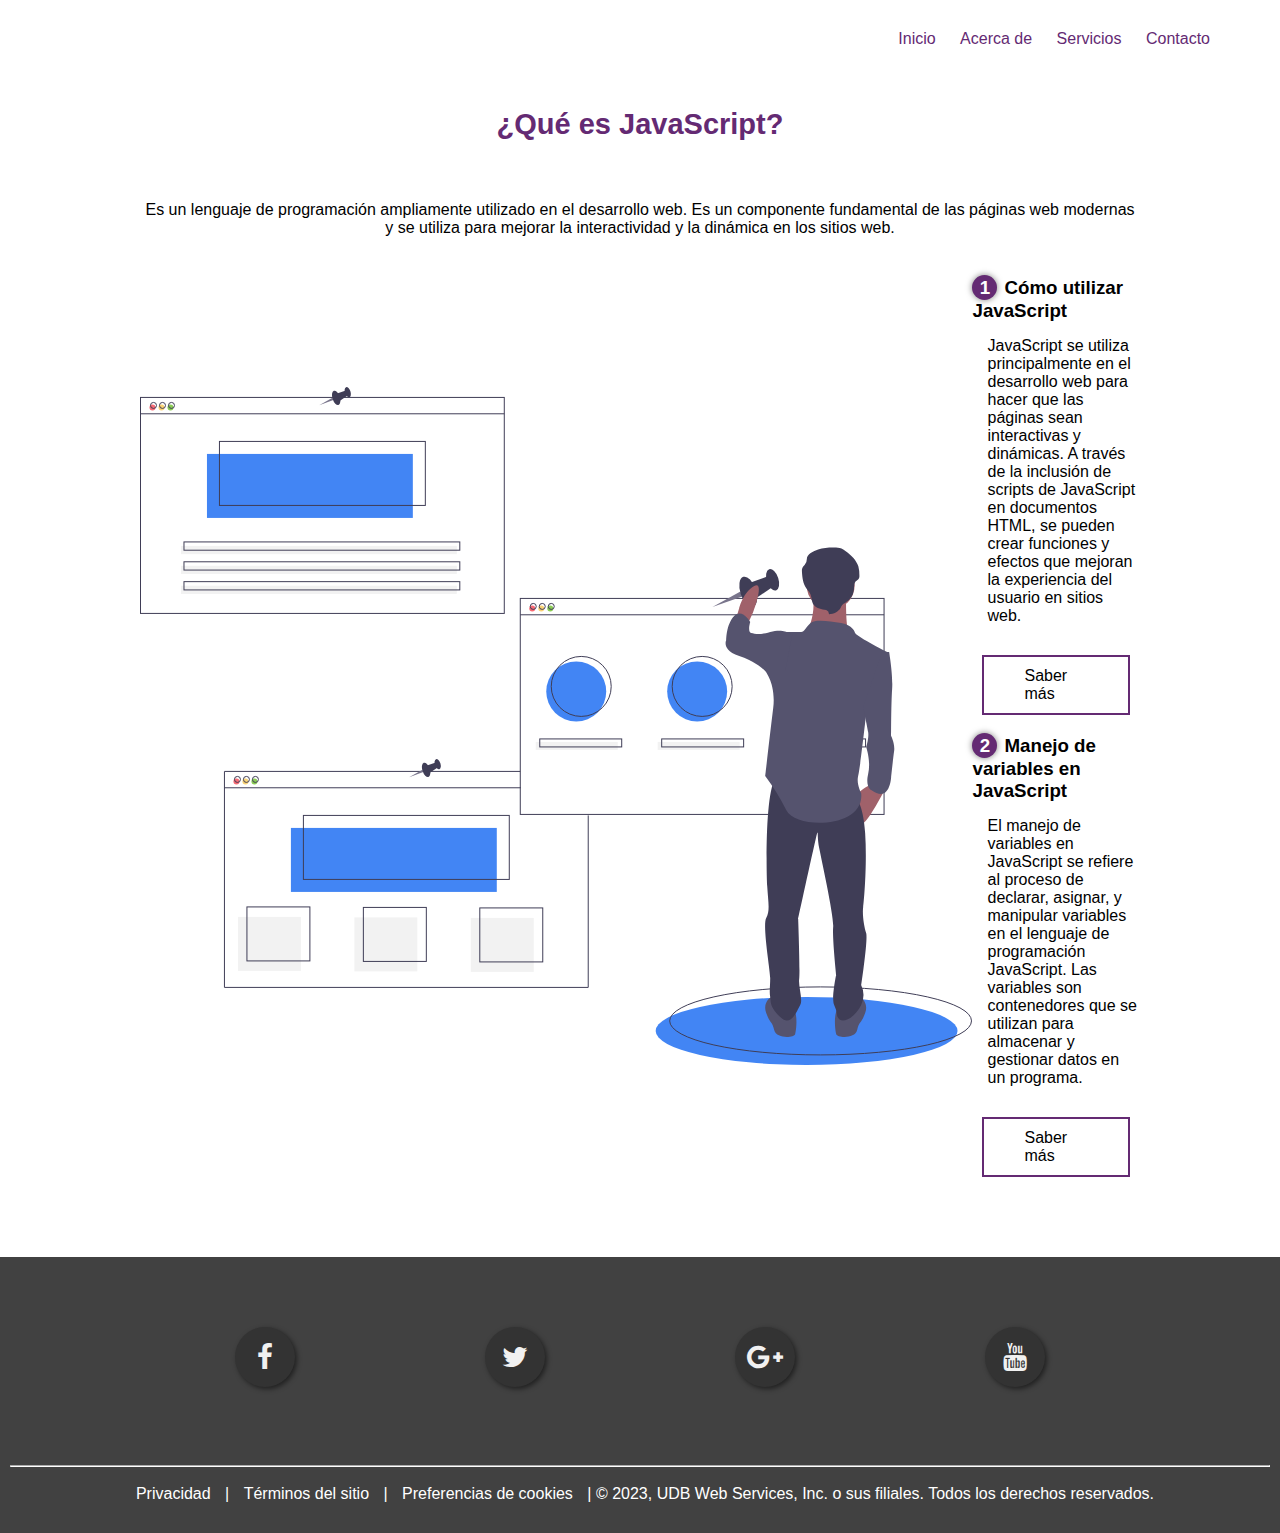
<file: Index.html>
<!DOCTYPE html>
<html lang="es">
<head>
    <meta charset="UTF-8">
    <meta name="viewport" content="width=device-width, initial-scale=1.0">
    <title>Pagina Web</title>
    <link rel="stylesheet" href="https://stackpath.bootstrapcdn.com/font-awesome/4.7.0/css/font-awesome.min.css">
    <link rel="stylesheet" href="css/style.css">
</head>
<body>
    <header>
        <nav>
            <a href="#">Inicio</a>
            <a href="#">Acerca de</a>
            <a href="#">Servicios</a>
            <a href="#">Contacto</a>
        </nav>
    </header>

    <section class="Producto">
        <h2 class="Titulo">¿Qué es JavaScript?</h2>
        <p id="java-titulo">Es un lenguaje de programación ampliamente utilizado en el desarrollo web. Es un componente fundamental de las páginas web modernas y se utiliza para mejorar la interactividad y la dinámica en los sitios web.</p>
        <br>
        <div class="Contenedor-Producto">
            <img src="img/ilustracion2.svg" alt="" class="Imagen-Producto">
            <div class="Contenedor-Texto">
                <h3><span>1</span>Cómo utilizar JavaScript</h3>
                <p>JavaScript se utiliza principalmente en el desarrollo web para hacer que las páginas sean interactivas y dinámicas. A través de la inclusión de scripts de JavaScript en documentos HTML,
                se pueden crear funciones y efectos que mejoran la experiencia del usuario en sitios web. </p>
                <div class="btn-home">
                    <a href="#" class="btn">Saber más</a>
                </div>
                <br>
                <h3><span>2</span>Manejo de variables en JavaScript</h3>
                <p>El manejo de variables en JavaScript se refiere al proceso de declarar, asignar, y manipular variables en el lenguaje de programación JavaScript.
                Las variables son contenedores que se utilizan para almacenar y gestionar datos en un programa.</p>
                <div class="btn-home">
                    <a href="#" class="btn">Saber más</a>
                </div>
            </div>
        </div>
    </section>
    
    <footer>
        <section class="buttons">
            <a href="#" class="fa fa-facebook"></a>
            <a href="#" class="fa fa-twitter"></a>
            <a href="#" class="fa fa-google-plus"></a>
            <a href="#" class="fa fa-youtube"></a>
        </section>
        <br>
        <hr>
        <br>
        <p>
            <a href="#">Privacidad</a> | 
            <a href="#">Términos del sitio</a> | 
            <a href="#">Preferencias de cookies</a> | 
            © 2023, UDB Web Services, Inc. o sus filiales. Todos los derechos reservados.
        </p>
    </footer>
</body>
</html>
</file>
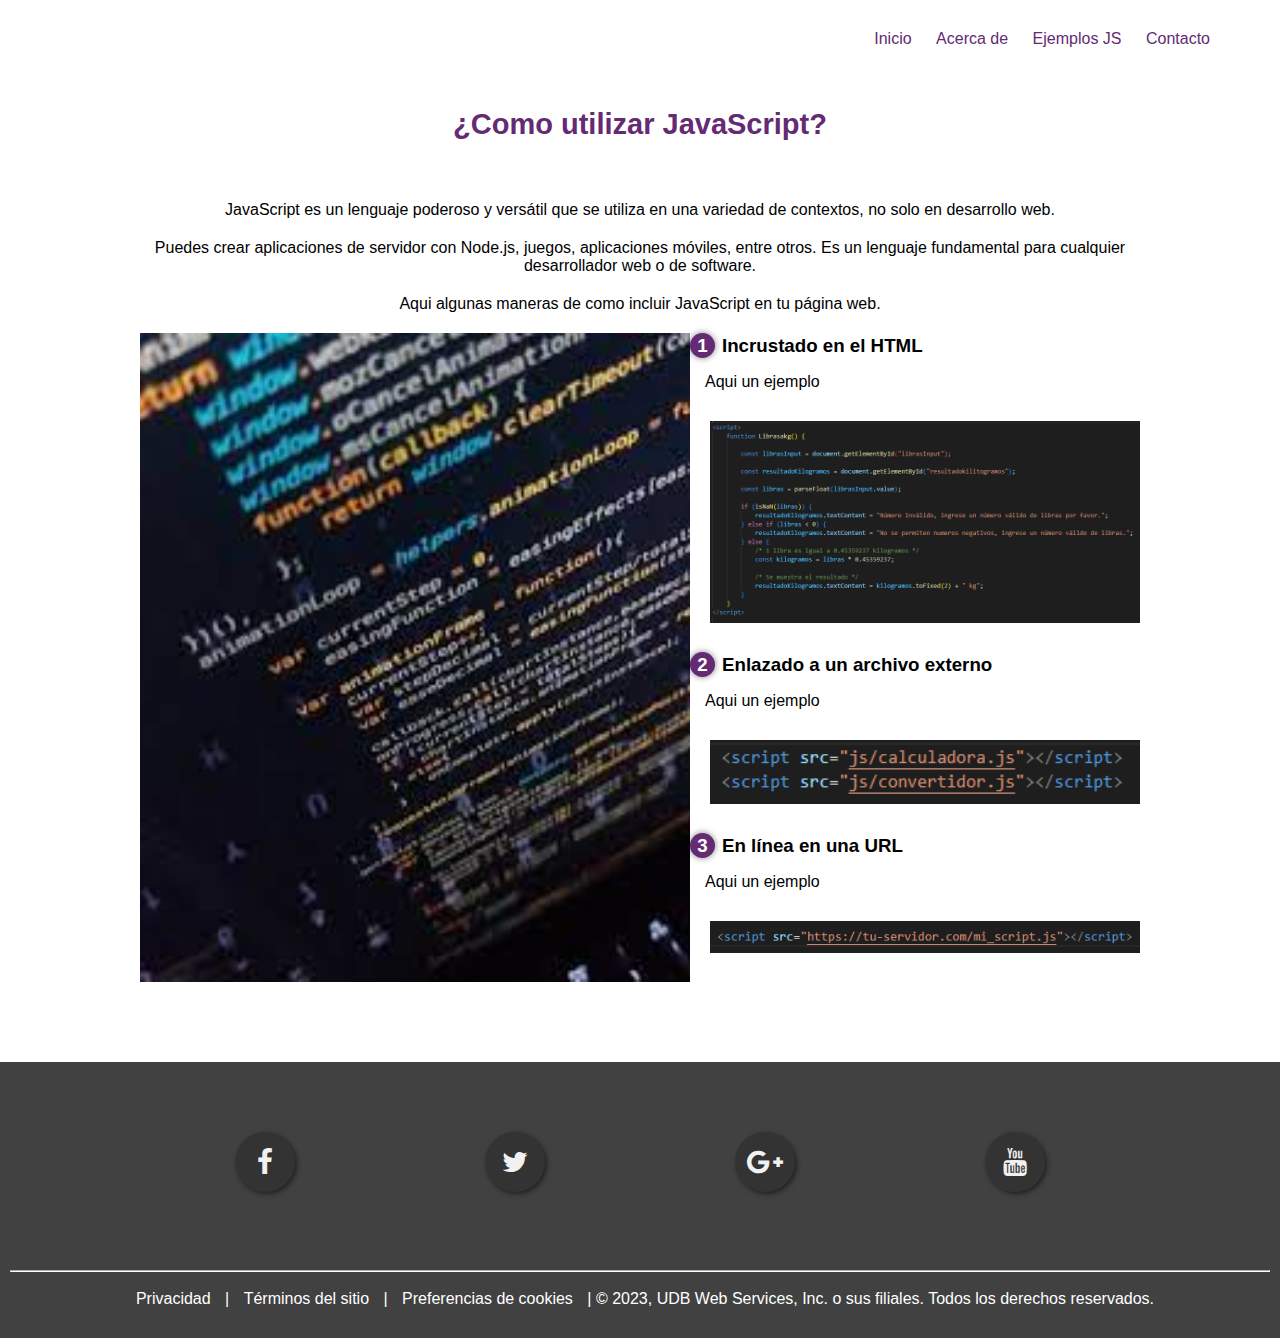
<file: Articulo1.html>
<!DOCTYPE html>
<html lang="es">
<head>
    <meta charset="UTF-8">
    <meta name="viewport" content="width=device-width, initial-scale=1.0">
    <title>Manejo de variables js</title>
    <link rel="stylesheet" href="https://stackpath.bootstrapcdn.com/font-awesome/4.7.0/css/font-awesome.min.css">
    <link rel="stylesheet" href="css/style.css">
</head>
<body>
    <header>
        <nav>
            <a href="Index.html">Inicio</a>
            <a href="Programadores.html">Acerca de</a>
            <a href="convertidor.html">Ejemplos JS</a>
            <a href="Contactos.html">Contacto</a>
        </nav>
    </header>

    <section class="Producto">
        <h2 class="Titulo">¿Como utilizar JavaScript?</h2>
        <p id="java-titulo">JavaScript es un lenguaje poderoso y versátil que se utiliza en una variedad de contextos, no solo en desarrollo web.</p>
        <p  id="java-titulo"> Puedes crear aplicaciones de servidor con Node.js, juegos, aplicaciones móviles, entre otros. Es un lenguaje fundamental para cualquier desarrollador web o de software.</p>
        <p  id="java-titulo"> Aqui algunas maneras de como incluir JavaScript en tu página web.</p>
        <div class="Contenedor-Producto">
            <img src="img/articulo1 js.jpg" alt="JavaScript" class="Imagen-Producto">
            <div class="Contenedor-Texto">
                <h3><span>1</span>Incrustado en el HTML</h3>
                <p>Aqui un ejemplo</p>
                <img class="chiquitito-img" src="img/muestra de en el html.png" alt="">
                <h3><span>2</span>Enlazado a un archivo externo</h3>
                <p>Aqui un ejemplo</p>
                <img class="chiquitito-img" src="img/externo.png" alt="">
                <h3><span>3</span>En línea en una URL</h3>
                <p>Aqui un ejemplo</p>
                <img class="chiquitito-img" src="img/URL.png" alt="">

            </div>
        </div>
    </section>

    <footer>
        <section class="buttons">
            <a href="#" class="fa fa-facebook"></a>
            <a href="#" class="fa fa-twitter"></a>
            <a href="#" class="fa fa-google-plus"></a>
            <a href="#" class="fa fa-youtube"></a>
        </section>
        <br>
        <hr>
        <br>
        <p>
            <a href="#">Privacidad</a> | 
            <a href="#">Términos del sitio</a> | 
            <a href="#">Preferencias de cookies</a> | 
            © 2023, UDB Web Services, Inc. o sus filiales. Todos los derechos reservados.
        </p>
    </footer>
</body>
</html>
</file>
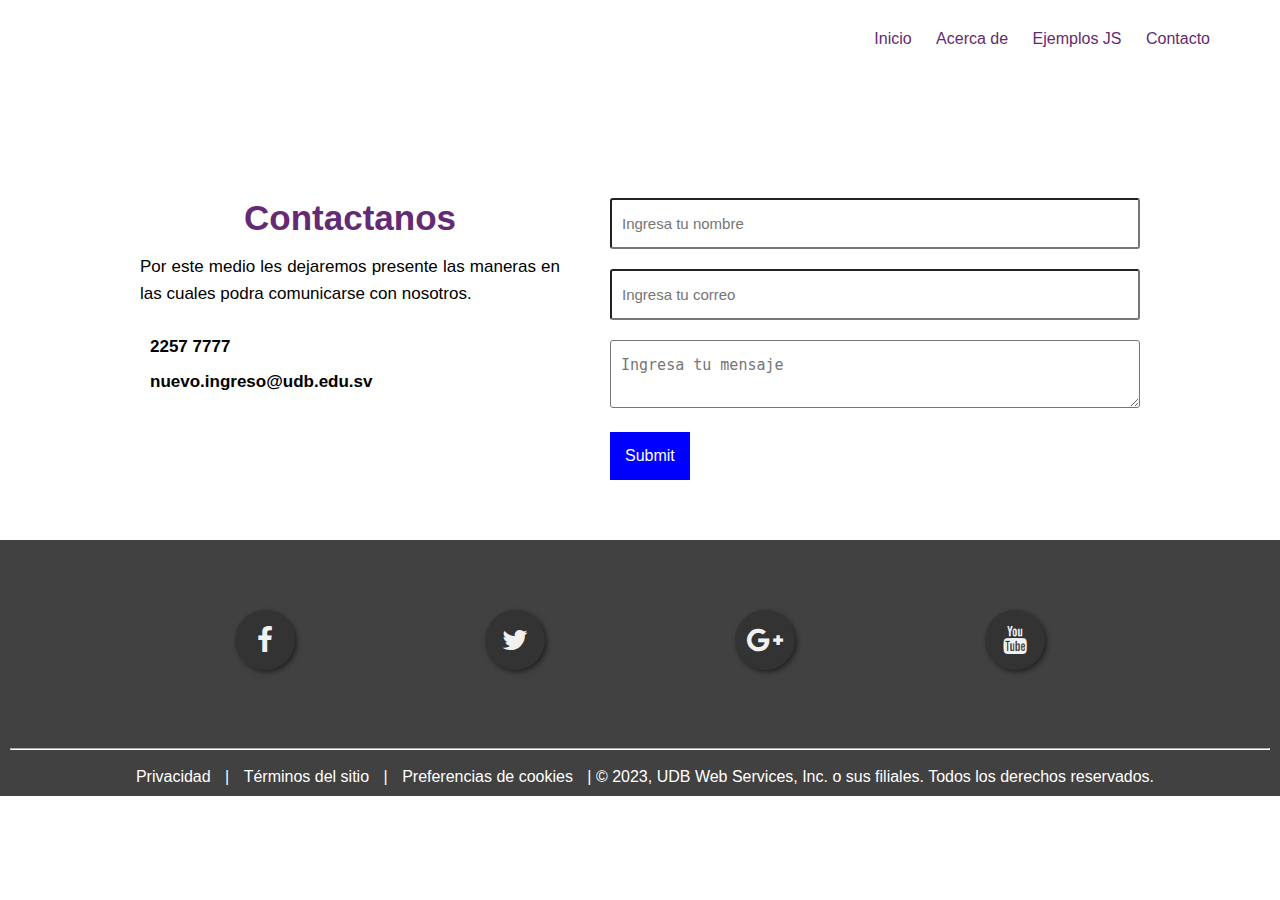
<file: Contactos copy.html>
<!DOCTYPE html>
<html lang="en">

<head>
    <meta charset="UTF-8">
    <meta name="viewport" content="width=device-width, initial-scale=1.0">
    <title> Formulario de contacto </title>
    <link rel="stylesheet" href="css/Style_contacto.css">
    <link rel="stylesheet" href="https://stackpath.bootstrapcdn.com/font-awesome/4.7.0/css/font-awesome.min.css">
    <link rel="shortcut icon" href="img/Icon.jpg" type="image/x-icon">
</head>

<body>
    <header>
        <nav>
            <a href="Index.html"> Inicio </a>
            <a href="Programadores.html"> Acerca de </a>
            <a href="convertidor.html">Ejemplos JS</a>
            <a href="Contactos.html"> Contacto </a>
        </nav>
    </header>
    <section>
        <div class="container-form">
            <div class="info-form">
                <h2 class="Titulo"> Contactanos </h2>
                <p>
                    Por este medio les dejaremos presente las maneras en las cuales podra comunicarse con nosotros.
                </p>
                <a href="#" clas><i class="Phone"></i> 2257 7777 </a>
                <a href="#" clas><i class="Gmail"></i> nuevo.ingreso@udb.edu.sv </a>
            </div>
            <form action="#" autocomplete="off">
                <input type="text" name="nombre" placeholder="Ingresa tu nombre" class="campo">
                <input type="text" name="email" placeholder="Ingresa tu correo" class="campo">
                <textarea name="mensaje" placeholder="Ingresa tu mensaje"></textarea>
                <input type="submit" name="enviar" class="btn-enviar">
            </form>
        </div>
    </section>
    <footer>
        <section class="buttons">
            <a href="#" class="fa fa-facebook"></a>
            <a href="#" class="fa fa-twitter"></a>
            <a href="#" class="fa fa-google-plus"></a>
            <a href="#" class="fa fa-youtube"></a>
        </section>
        <br>
        <hr>
        <br>
        <p>
            <a href="#"> Privacidad </a> |
            <a href="#"> Términos del sitio </a> |
            <a href="#"> Preferencias de cookies </a> |
            © 2023, UDB Web Services, Inc. o sus filiales. Todos los derechos reservados.
        </p>
    </footer>
</body>

</html>
</file>
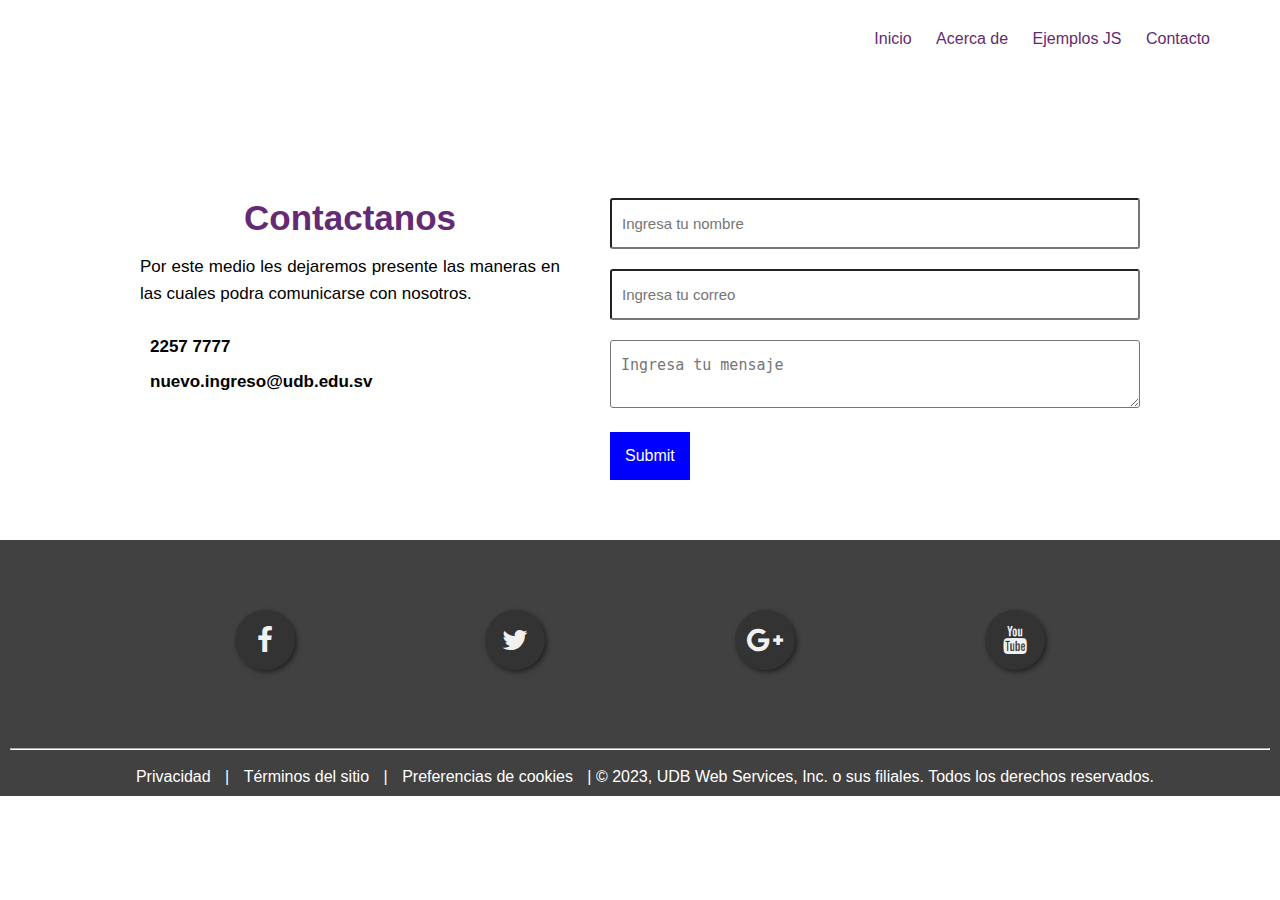
<file: Contactos.html>
<!DOCTYPE html>
<html lang="en">
<head>
    <meta charset="UTF-8">
    <meta name="viewport" content="width=device-width, initial-scale=1.0">
    <title> Formulario de contacto </title>
    <link rel="stylesheet" href="css/Style_contacto.css">
    <link rel="stylesheet" href="https://stackpath.bootstrapcdn.com/font-awesome/4.7.0/css/font-awesome.min.css">
    <script > </script>
</head>
<body>
    <header>
        <nav>
            <a href="Index.html"> Inicio </a>
            <a href="Programadores.html"> Acerca de </a>
            <a href="convertidor.html">Ejemplos JS</a>
            <a href="Contactos.html"> Contacto </a>
        </nav>
    </header>
<section>
    <div class="container-form">
        <div class="info-form">
            <h2 class="Titulo"> Contactanos </h2>
            <p> 
                Por este medio les dejaremos presente las maneras en las cuales podra comunicarse con nosotros.
            </p>
            <a href="#" clas><i class="Phone"></i> 2257 7777 </a>
            <a href="#" clas><i class="Gmail"></i> nuevo.ingreso@udb.edu.sv </a>
        </div>
        <form action="#" autocomplete="off">
            <input type="text" name="nombre" placeholder="Ingresa tu nombre"
            class="campo">
            <input type="text" name="email" placeholder="Ingresa tu correo" class="campo">
            <textarea name="mensaje" placeholder="Ingresa tu mensaje"></textarea>
            <input type="submit" name="enviar" class="btn-enviar">
        </form>
    </div>
</section>
    <footer>
        <section class="buttons">
            <a href="#" class="fa fa-facebook"></a>
            <a href="#" class="fa fa-twitter"></a>
            <a href="#" class="fa fa-google-plus"></a>
            <a href="#" class="fa fa-youtube"></a>
        </section>
        <br>
        <hr>
        <br>
        <p>
            <a href="#"> Privacidad </a> | 
            <a href="#"> Términos del sitio </a> | 
            <a href="#"> Preferencias de cookies </a> | 
            © 2023, UDB Web Services, Inc. o sus filiales. Todos los derechos reservados.
        </p>
    </footer>
</body>
</html>
</file>
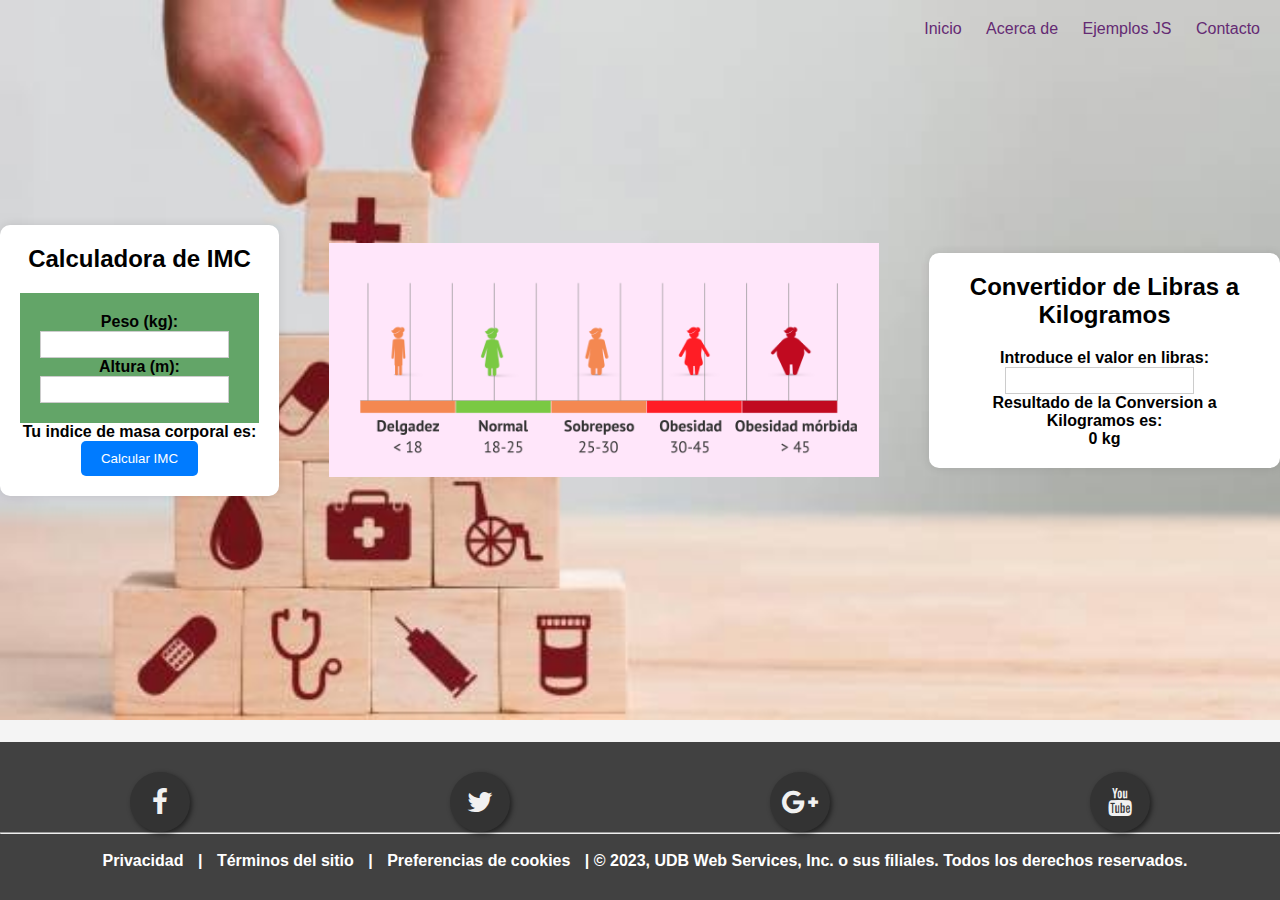
<file: convertidor.html>
<!DOCTYPE html>
<html>

<head>
    <title>Calculadora de IMC</title>
    <link rel="stylesheet" href="https://stackpath.bootstrapcdn.com/font-awesome/4.7.0/css/font-awesome.min.css">
    <link rel="stylesheet" type="text/css" href="css/estilo.css">
</head>

<body>

    <header>
        <nav>
            <a href="Index.html">Inicio</a>
            <a href="Programadores.html">Acerca de</a>
            <a href="convertidor.html">Ejemplos JS</a>
            <a href="Contactos.html">Contacto</a>
        </nav>
    </header>

    <div class="container">
        <h1>Calculadora de IMC</h1>
        <form id="bmi-form">
            <label for="peso">Peso (kg):</label>
            <div class="left">
            <input type="number" id="peso" required><br>
        </div>
            <label for="altura">Altura (m):</label>
            <div class="right">
            <input type="number" id="altura" required><br>
        </div>
        </form>
        <p>Tu indice de masa corporal es: <span id="resultado"></span></p>
        <button type="button" id="calcular">Calcular IMC</button> 
    </div>
    <div class="img pesos">
    <img src="img/indice de masa corporal.jpg" alt="">
    </div>
    <script src="js/calculadora.js"></script>
    
    <div class="container2">
        <h1>Convertidor de Libras a Kilogramos</h1>
        <p>Introduce el valor en libras:</p>
        <input type="number" id="librasInput" oninput="Librasakg()" >
        <p>Resultado de la Conversion a Kilogramos es:</p>
        <p id="resultadokilitogramos">0 kg</p>
    </div>

    <footer>
        <section class="buttons">
            <a href="#" class="fa fa-facebook"></a>
            <a href="#" class="fa fa-twitter"></a>
            <a href="#" class="fa fa-google-plus"></a>
            <a href="#" class="fa fa-youtube"></a>
        </section>
        <hr>
        <br>
        <p>
            <a href="#">Privacidad</a> | 
            <a href="#">Términos del sitio</a> | 
            <a href="#">Preferencias de cookies</a> | 
            © 2023, UDB Web Services, Inc. o sus filiales. Todos los derechos reservados.
        </p>
    </footer>

    <script src="js/calculadora.js"></script>
    <script src="js/convertidor.js"></script>

</body>

</html>
</file>
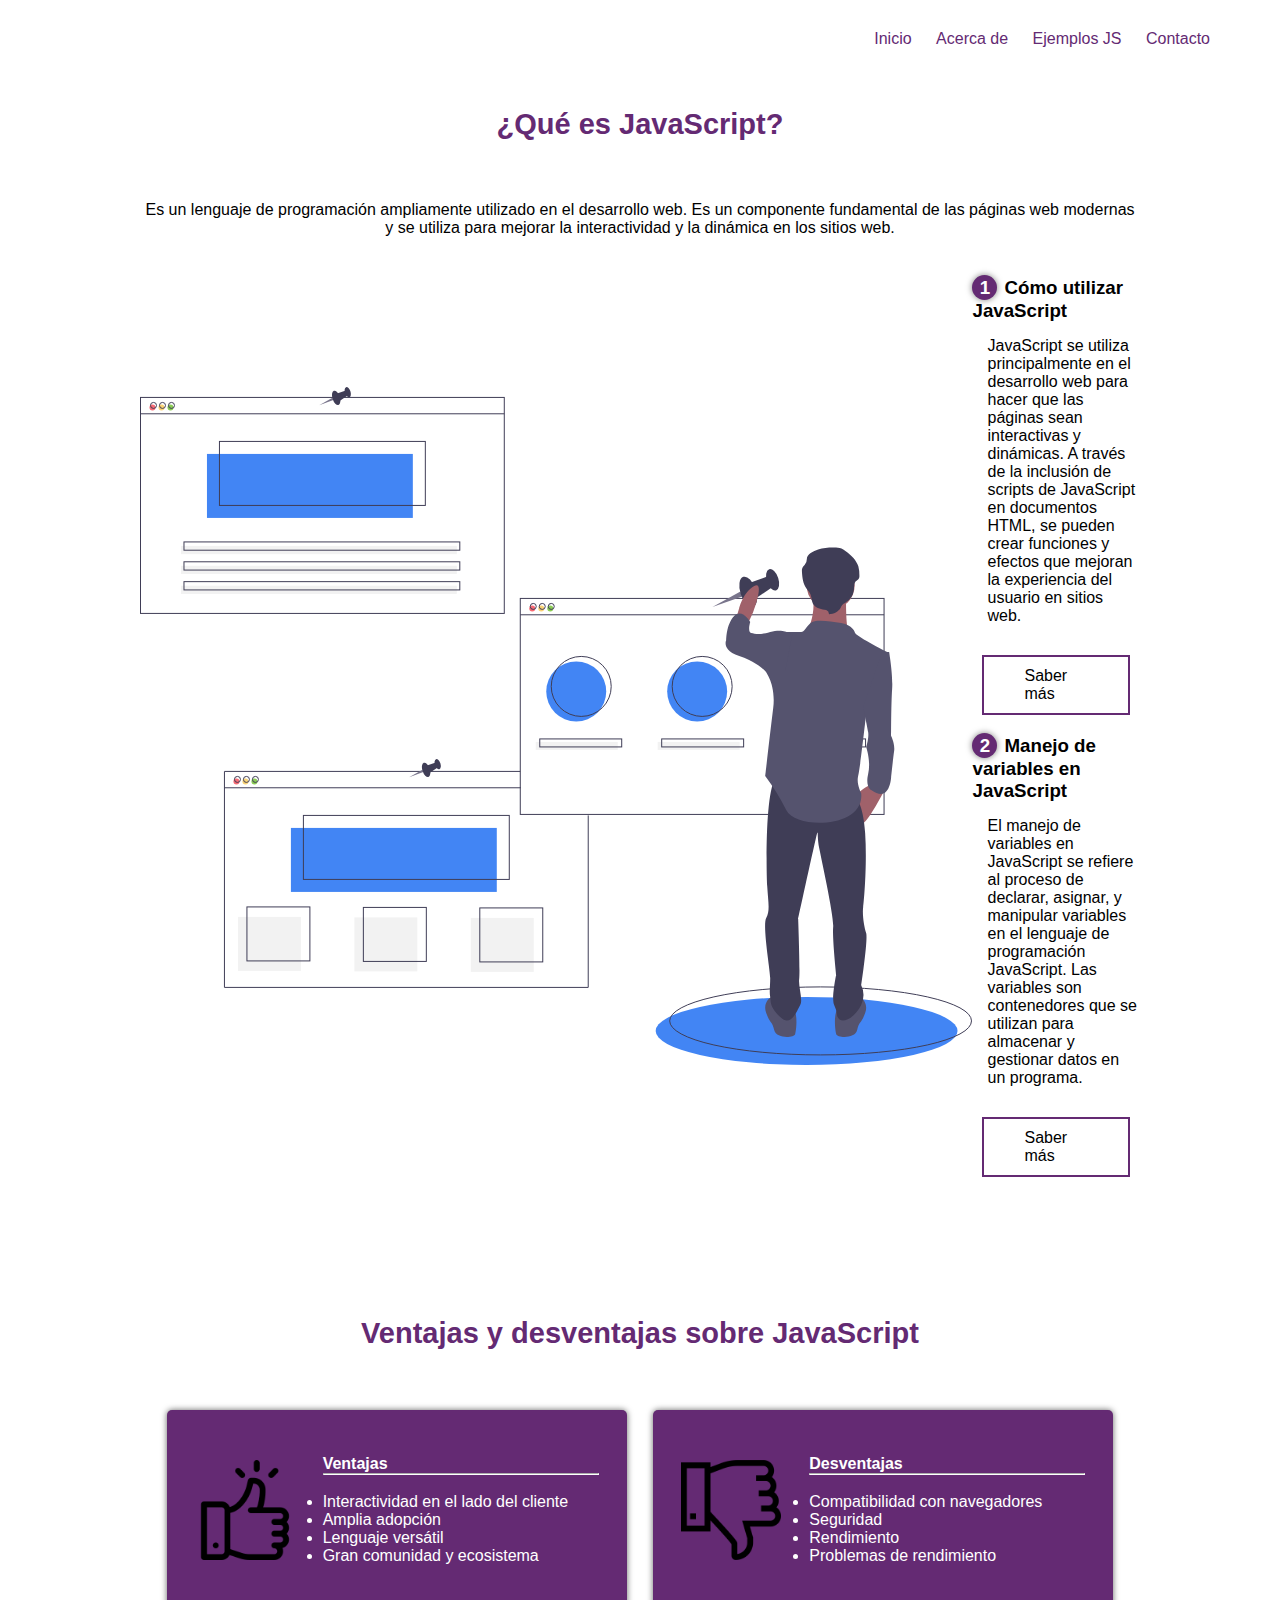
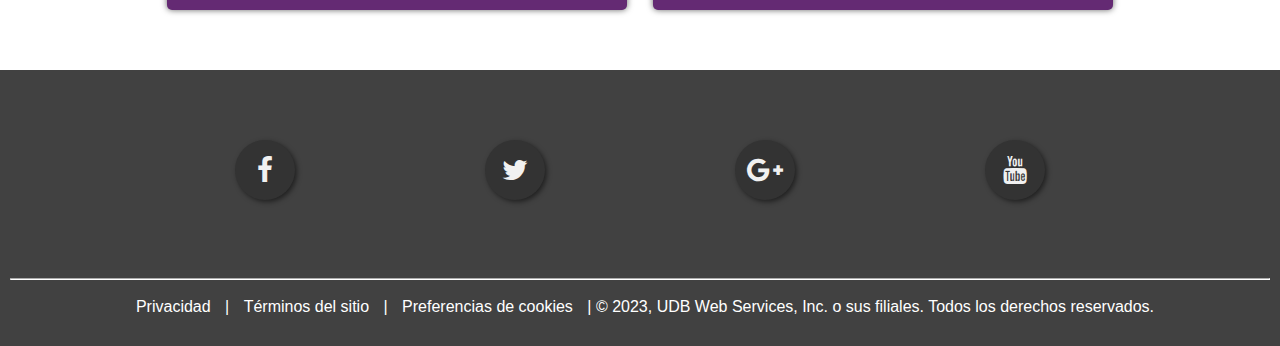
<file: Index copy.html>
<!DOCTYPE html>
<html lang="es">

<head>
    <meta charset="UTF-8">
    <meta name="viewport" content="width=device-width, initial-scale=1.0">
    <title>Pagina Web</title>
    <link rel="stylesheet" href="https://stackpath.bootstrapcdn.com/font-awesome/4.7.0/css/font-awesome.min.css">
    <link rel="stylesheet" href="css/style.css">
    <link rel="shortcut icon" href="img/Icon.jpg" type="image/x-icon">

</head>

<body>
    <header>
        <nav>
            <a href="Index.html">Inicio</a>
            <a href="Programadores.html">Acerca de</a>
            <a href="convertidor.html">Ejemplos JS</a>
            <a href="Contactos.html">Contacto</a>
        </nav>
    </header>

    <section class="Producto">
        <h2 class="Titulo">¿Qué es JavaScript?</h2>
        <p id="java-titulo">Es un lenguaje de programación ampliamente utilizado en el desarrollo web. Es un componente
            fundamental de las páginas web modernas y se utiliza para mejorar la interactividad y la dinámica en los
            sitios web.</p>
        <br>
        <div class="Contenedor-Producto">
            <img src="img/ilustracion2.svg" alt="" class="Imagen-Producto">
            <div class="Contenedor-Texto">
                <h3><span>1</span>Cómo utilizar JavaScript</h3>
                <p>JavaScript se utiliza principalmente en el desarrollo web para hacer que las páginas sean
                    interactivas y dinámicas. A través de la inclusión de scripts de JavaScript en documentos HTML,
                    se pueden crear funciones y efectos que mejoran la experiencia del usuario en sitios web. </p>
                <div class="btn-home">
                    <a href="Articulo1.html" class="btn">Saber más</a>
                </div>
                <br>
                <h3><span>2</span>Manejo de variables en JavaScript</h3>
                <p>El manejo de variables en JavaScript se refiere al proceso de declarar, asignar, y manipular
                    variables en el lenguaje de programación JavaScript.
                    Las variables son contenedores que se utilizan para almacenar y gestionar datos en un programa.</p>
                <div class="btn-home">
                    <a href="Variables.html" class="btn">Saber más</a>
                </div>
            </div>
        </div>
    </section>

    <section>
        <div class="Clientes">
            <h2 class="Titulo">Ventajas y desventajas sobre JavaScript</h2>
            <div class="Cartas">
                <div class="Carta">
                    <img src="img/ventaja.png" alt="">
                    <div class="Carta-Contenido">
                        <h4>Ventajas</h4>
                        <hr>
                        <br>
                        <ul>
                            <li>Interactividad en el lado del cliente</li>
                            <li>Amplia adopción</li>
                            <li>Lenguaje versátil</li>
                            <li>Gran comunidad y ecosistema</li>
                        </ul>
                    </div>
                </div>
                <div class="Carta">
                    <img src="img/desventaja.png" alt="">
                    <div class="Carta-Contenido">
                        <h4>Desventajas</h4>
                        <hr>
                        <br>
                        <ul>
                            <li>Compatibilidad con navegadores</li>
                            <li>Seguridad</li>
                            <li>Rendimiento</li>
                            <li>Problemas de rendimiento</li>
                        </ul>
                    </div>
                </div>
            </div>
        </div>
    </section>

    <footer>
        <section class="buttons">
            <a href="#" class="fa fa-facebook"></a>
            <a href="#" class="fa fa-twitter"></a>
            <a href="#" class="fa fa-google-plus"></a>
            <a href="#" class="fa fa-youtube"></a>
        </section>
        <br>
        <hr>
        <br>
        <p>
            <a href="#">Privacidad</a> |
            <a href="#">Términos del sitio</a> |
            <a href="#">Preferencias de cookies</a> |
            © 2023, UDB Web Services, Inc. o sus filiales. Todos los derechos reservados.
        </p>
    </footer>
</body>

</html>
</file>
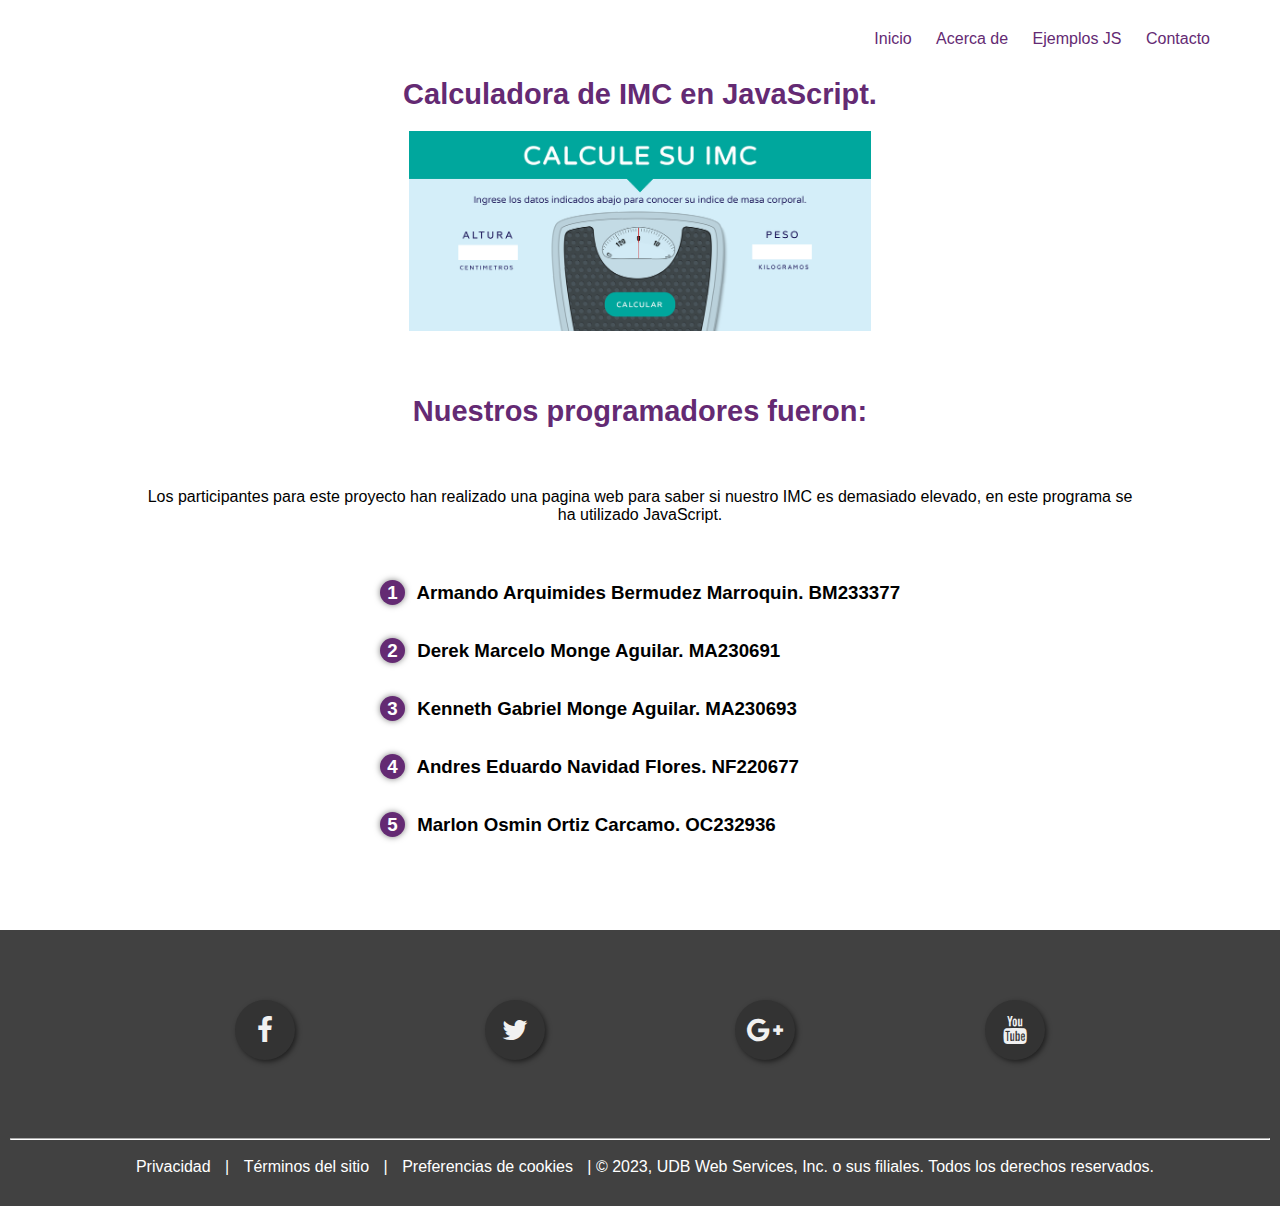
<file: Programadores.html>
<!DOCTYPE html>
<html lang="es">
<head>
    <meta charset="UTF-8">
    <meta name="viewport" content="width=device-width, initial-scale=1.0">
    <title>Pagina Web</title>
    <link rel="stylesheet" href="https://stackpath.bootstrapcdn.com/font-awesome/4.7.0/css/font-awesome.min.css">
    <link rel="stylesheet" href="css/style.css">
</head>
<body>
    <header>
        <nav>
            <a href="Index.html"> Inicio </a>
            <a href="Programadores.html"> Acerca de </a>
            <a href="convertidor.html"> Ejemplos JS </a>
            <a href="Contactos.html"> Contacto </a>
        </nav>
    </header>
    <h1 class="titulo1"> Calculadora de IMC en JavaScript. </h1>
    <div class="img"><img class="imagen" src="img/Archivos+Website+Obesium-22.png" alt="Calculadora"></div>
    <section class="programadores">
        <h2 class="Titulo"> Nuestros programadores fueron: </h2>
        <p id="Acerca-progra"> Los participantes para este proyecto han realizado una pagina web para saber si nuestro IMC es demasiado elevado, en este programa se ha utilizado JavaScript.</p>
        <br>
        <br>
        <div class="Contenedor-programadores">
            <div class="Contenedor-Texto">
                <h3><span>1</span> Armando Arquimides Bermudez Marroquin. BM233377 </h3>
                <br>
                <h3><span>2</span> Derek Marcelo Monge Aguilar. MA230691</h3>
                <br>
                <h3><span>3</span> Kenneth Gabriel Monge Aguilar. MA230693 </h3>
                <br>
                <h3><span>4</span> Andres Eduardo Navidad Flores. NF220677 </h3>
                <br>
                <h3><span>5</span> Marlon Osmin Ortiz Carcamo. OC232936 </h3>
                <br>
            </div>
        </div>
    </section>
    <footer>
        <section class="buttons">
            <a href="#" class="fa fa-facebook"></a>
            <a href="#" class="fa fa-twitter"></a>
            <a href="#" class="fa fa-google-plus"></a>
            <a href="#" class="fa fa-youtube"></a>
        </section>
        <br>
        <hr>
        <br>
        <p>
            <a href="#"> Privacidad </a> | 
            <a href="#"> Términos del sitio </a> | 
            <a href="#"> Preferencias de cookies </a> | 
            © 2023, UDB Web Services, Inc. o sus filiales. Todos los derechos reservados.
        </p>
    </footer>
</body>
</html>
</file>
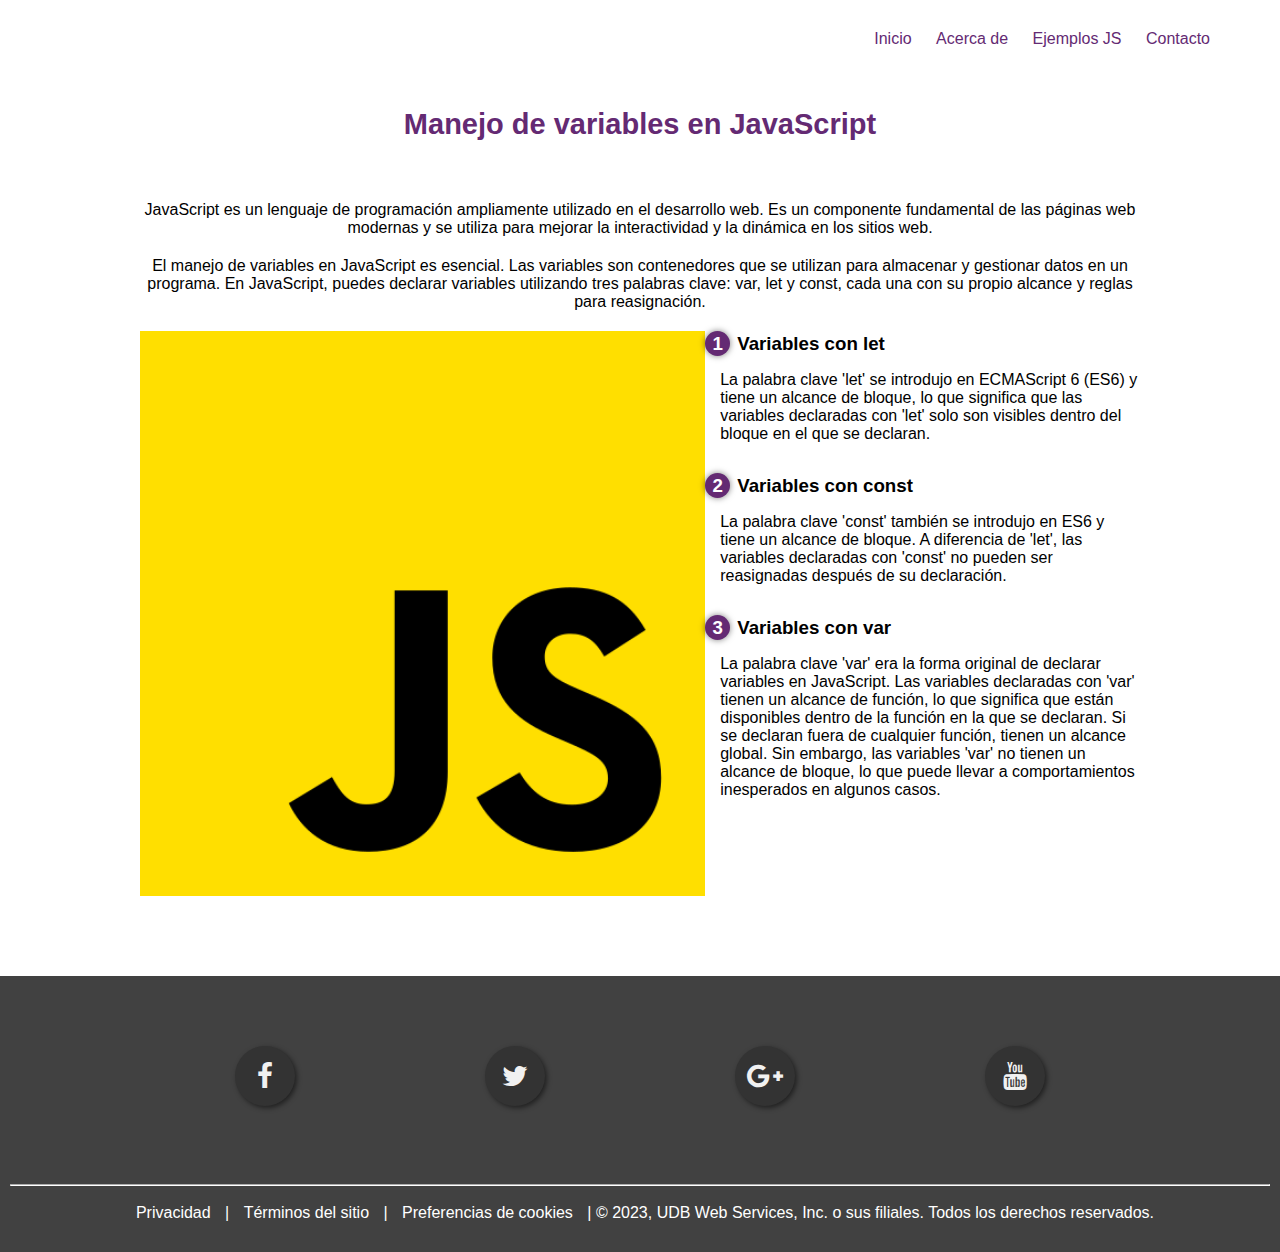
<file: Variables copy.html>
<!DOCTYPE html>
<html lang="es">
<head>
    <meta charset="UTF-8">
    <meta name="viewport" content="width=device-width, initial-scale=1.0">
    <title>Manejo de variables js</title>
    <link rel="stylesheet" href="https://stackpath.bootstrapcdn.com/font-awesome/4.7.0/css/font-awesome.min.css">
    <link rel="stylesheet" href="css/style.css">
    <link rel="shortcut icon" href="img/Icon.jpg" type="image/x-icon">

</head>
<body>
    <header>
        <nav>
            <a href="Index.html">Inicio</a>
            <a href="Programadores.html">Acerca de</a>
            <a href="convertidor.html">Ejemplos JS</a>
            <a href="Contactos.html">Contacto</a>
        </nav>
    </header>

    <section class="Producto">
        <h2 class="Titulo">Manejo de variables en JavaScript</h2>
        <p id="java-titulo">JavaScript es un lenguaje de programación ampliamente utilizado en el desarrollo web. Es un componente fundamental de las páginas web modernas y se utiliza para mejorar la interactividad y la dinámica en los sitios web.</p>
        <p  id="java-titulo">El manejo de variables en JavaScript es esencial. Las variables son contenedores que se utilizan para almacenar y gestionar datos en un programa. En JavaScript, puedes declarar variables utilizando tres palabras clave: var, let y const, cada una con su propio alcance y reglas para reasignación.</p>
        <div class="Contenedor-Producto">
            <img src="img/js.png" alt="JavaScript" class="Imagen-Producto">
            <div class="Contenedor-Texto">
                <h3><span>1</span>Variables con let</h3>
                <p>La palabra clave 'let' se introdujo en ECMAScript 6 (ES6) y tiene un alcance de bloque, lo que significa que las variables declaradas con 'let' solo son visibles dentro del bloque en el que se declaran.</p>
                <h3><span>2</span>Variables con const</h3>
                <p>La palabra clave 'const' también se introdujo en ES6 y tiene un alcance de bloque. A diferencia de 'let', las variables declaradas con 'const' no pueden ser reasignadas después de su declaración.</p>
                <h3><span>3</span>Variables con var</h3>
                <p>
                La palabra clave 'var' era la forma original de declarar variables en JavaScript. Las variables declaradas con 'var' tienen un alcance de función, lo que significa que están disponibles dentro de la función en la que se declaran. Si se declaran fuera de cualquier función, tienen un alcance global. Sin embargo, las variables 'var' no tienen un alcance de bloque, lo que puede llevar a comportamientos inesperados en algunos casos.
                </p>
            </div>
        </div>
    </section>

    <footer>
        <section class="buttons">
            <a href="#" class="fa fa-facebook"></a>
            <a href="#" class="fa fa-twitter"></a>
            <a href="#" class="fa fa-google-plus"></a>
            <a href="#" class="fa fa-youtube"></a>
        </section>
        <br>
        <hr>
        <br>
        <p>
            <a href="#">Privacidad</a> | 
            <a href="#">Términos del sitio</a> | 
            <a href="#">Preferencias de cookies</a> | 
            © 2023, UDB Web Services, Inc. o sus filiales. Todos los derechos reservados.
        </p>
    </footer>
</body>
</html>
</file>
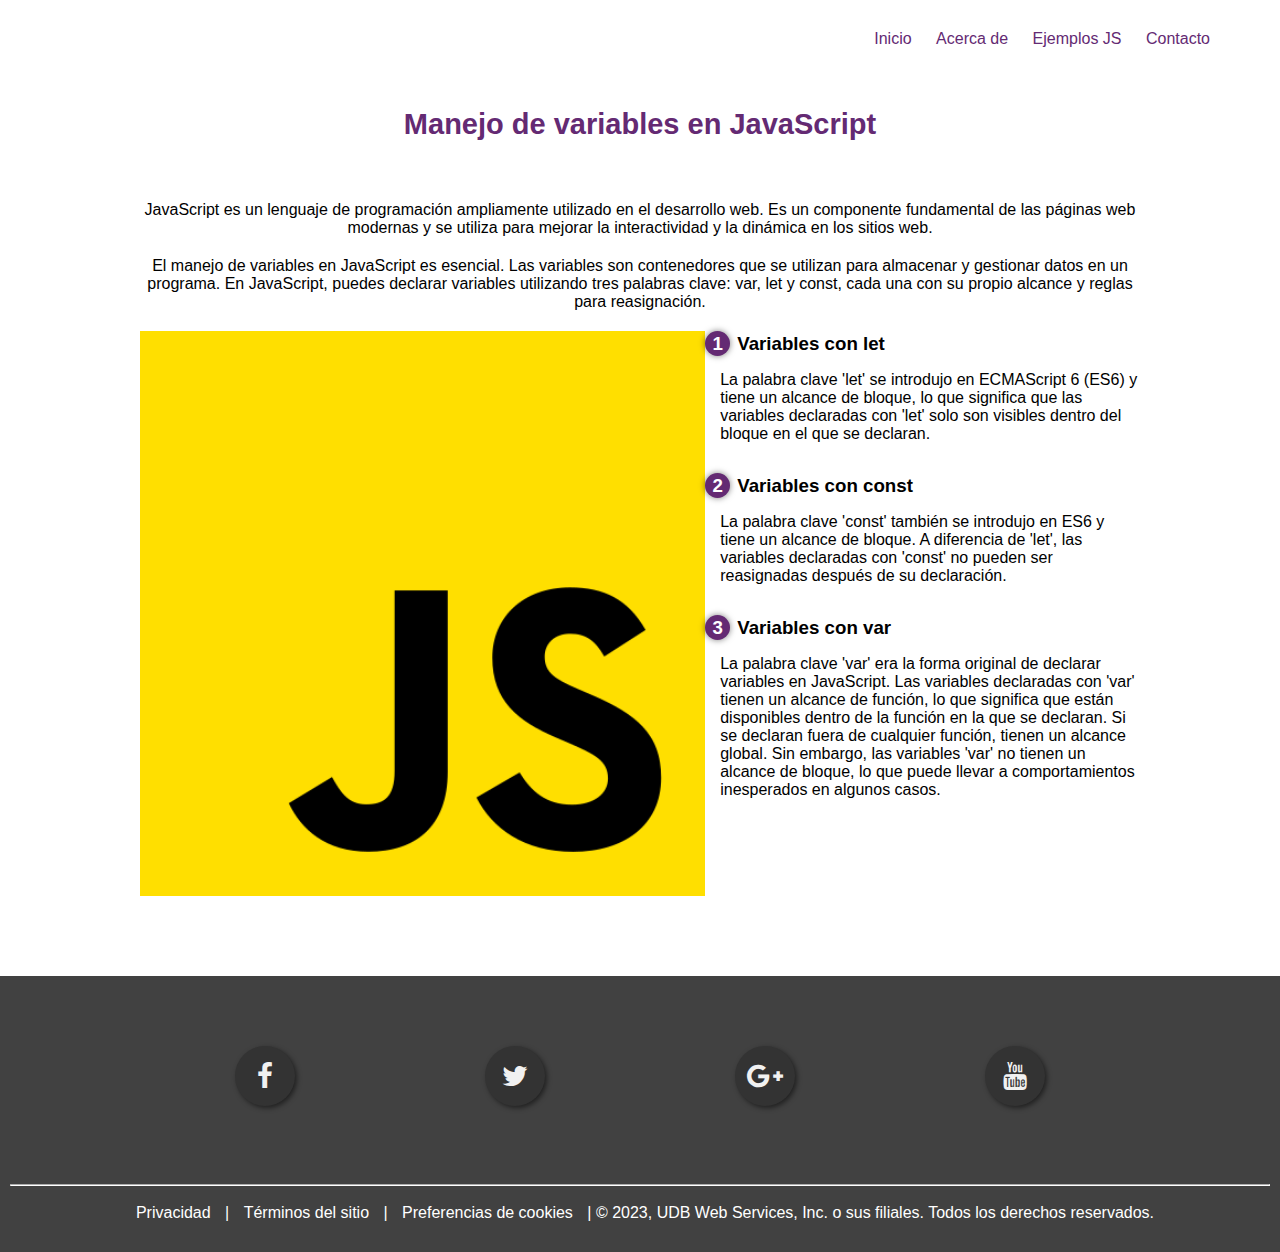
<file: Variables.html>
<!DOCTYPE html>
<html lang="es">
<head>
    <meta charset="UTF-8">
    <meta name="viewport" content="width=device-width, initial-scale=1.0">
    <title>Manejo de variables js</title>
    <link rel="stylesheet" href="https://stackpath.bootstrapcdn.com/font-awesome/4.7.0/css/font-awesome.min.css">
    <link rel="stylesheet" href="css/style.css">
</head>
<body>
    <header>
        <nav>
            <a href="Index.html">Inicio</a>
            <a href="Programadores.html">Acerca de</a>
            <a href="convertidor.html">Ejemplos JS</a>
            <a href="Contactos.html">Contacto</a>
        </nav>
    </header>

    <section class="Producto">
        <h2 class="Titulo">Manejo de variables en JavaScript</h2>
        <p id="java-titulo">JavaScript es un lenguaje de programación ampliamente utilizado en el desarrollo web. Es un componente fundamental de las páginas web modernas y se utiliza para mejorar la interactividad y la dinámica en los sitios web.</p>
        <p  id="java-titulo">El manejo de variables en JavaScript es esencial. Las variables son contenedores que se utilizan para almacenar y gestionar datos en un programa. En JavaScript, puedes declarar variables utilizando tres palabras clave: var, let y const, cada una con su propio alcance y reglas para reasignación.</p>
        <div class="Contenedor-Producto">
            <img src="img/js.png" alt="JavaScript" class="Imagen-Producto">
            <div class="Contenedor-Texto">
                <h3><span>1</span>Variables con let</h3>
                <p>La palabra clave 'let' se introdujo en ECMAScript 6 (ES6) y tiene un alcance de bloque, lo que significa que las variables declaradas con 'let' solo son visibles dentro del bloque en el que se declaran.</p>
                <h3><span>2</span>Variables con const</h3>
                <p>La palabra clave 'const' también se introdujo en ES6 y tiene un alcance de bloque. A diferencia de 'let', las variables declaradas con 'const' no pueden ser reasignadas después de su declaración.</p>
                <h3><span>3</span>Variables con var</h3>
                <p>
                La palabra clave 'var' era la forma original de declarar variables en JavaScript. Las variables declaradas con 'var' tienen un alcance de función, lo que significa que están disponibles dentro de la función en la que se declaran. Si se declaran fuera de cualquier función, tienen un alcance global. Sin embargo, las variables 'var' no tienen un alcance de bloque, lo que puede llevar a comportamientos inesperados en algunos casos.
                </p>
            </div>
        </div>
    </section>

    <footer>
        <section class="buttons">
            <a href="#" class="fa fa-facebook"></a>
            <a href="#" class="fa fa-twitter"></a>
            <a href="#" class="fa fa-google-plus"></a>
            <a href="#" class="fa fa-youtube"></a>
        </section>
        <br>
        <hr>
        <br>
        <p>
            <a href="#">Privacidad</a> | 
            <a href="#">Términos del sitio</a> | 
            <a href="#">Preferencias de cookies</a> | 
            © 2023, UDB Web Services, Inc. o sus filiales. Todos los derechos reservados.
        </p>
    </footer>
</body>
</html>
</file>
<file: css/style.css>
*{
    padding: 0;
    margin: 0;
    box-sizing: border-box;
}

body{
    font-family:Arial, Helvetica, sans-serif;
}

section{
    padding: 60px 0;
    width: 90%;
    max-width: 1000px;
    margin: auto;
    overflow: hidden;
}

.Titulo{
    color: #642a73;
    font-size: 29px;
    text-align: center;
    margin-bottom: 60px;
}
p, div.Contenedor-Producto{
    padding-bottom: 20px;
}

h3{
    padding-bottom: 10px;
}
.titulo1{
    padding-bottom: 20px;
    padding-top: 30px;
    border-top: 10px;
    color: #642a73;
    font-size: 29px;
    text-align: center;
}

nav{
    text-align: right;
    padding: 30px 50px 0 0;
}

nav > a{
    color: #642a73;
    font-weight: 300;
    text-decoration: none;
    margin-right: 20px;
}

nav > a:hover{
    text-decoration: underline;
}

.Contenedor-Producto{
    display: flex;
    justify-content: space-evenly;
}

.Contenedor-programadores{
    display: flex;
    justify-content: space-evenly;
}

.Imagen-Producto{
    width: 130%;
}

.Contenedor-Producto .Contenedor-Texto{
    width: 100%;
}

.Contenedor-programadores .Contenedor-Texto1{
    width: 100%;
}

.Contenedor-Texto h3{
    margin-bottom: 15px;
}

.Contenedor-Texto h3 span{
    background: #642a73;
    color: #fff;
    border-radius:50%;
    display: inline-block;
    text-align: center;
    width: 25px;
    height: 25px;
    padding: 2px;
    box-shadow: 0 0 6px 0 rgba(0, 0, 0, 0.5);
    margin-right: 7px;
}

.Contenedor-Texto p{
    padding: 0px 0px 30px 15px;
}

.img{
    text-align: center;
}

.imagen{
    height: 200px;
}

.Cartas{
    display: flex;
    justify-content: space-evenly;
}

.Cartas .Carta{
    background: #642a73;
    display: flex;
    width: 46%;
    height: 200px;
    align-items: center;
    justify-content: space-evenly;
    border-radius: 5px;
    box-shadow: 0 0 6px 0 rgba(0, 0, 0, 0.6);
}

.Cartas .Carta img{
    width: 100px;
    height: 100px;
    display: block;
}

.Cartas .Carta > .Carta-Contenido{
    width: 60%;
    color: #fff;
}

.Cartas .Carta > .Carta-Contenido p{
    font-weight: 300;
    padding-top: 5px;
}

.Contenedor-Servicios{
    display:flex;
    justify-content: space-between;
    align-items: center;
}

.Contenedor-Individual{
    width: 28%;
    text-align: center;
}

.Contenedor-Individual img{
    width: 90%;
}

.Contenedor-Individual h3{
    margin: 10px 0;
}

.Contenedor-Individual p{
    font-weight: 300;
    text-align: justify;
}

footer a {
    color: #fff; 
    text-decoration: none;
    margin: 0 10px;
}



footer{
    background: #414141;
    padding: 60px 0 30px 0;
    margin: auto;
    overflow: hidden;
    color: #fff;
    text-align: center;
    padding: 10px;
}


.btn{
    display: inline-block;
    margin-top: 15px;
    padding: 10px 40px;
    border: 2px solid #642a73;
    color: black;
    text-decoration: none;
    
}

.btn:hover{
    background: none;
}
.btn-home{
    display: flex;
}
.btn-home a {
    margin: 0 10px;
}

hr{
    border-color: #fff;
}

#java-titulo{
    text-align: center;
}

#Acerca-progra{
    text-align: center;
}

.buttons {
    min-width: 700px;/* Establece el ancho mínimo de 700 pixeles*/
    display: flex;/*Configura el contenedor y lo hace flexible*/
    justify-content: space-around;/*Distribuye el espacio disponible de manera uniforme*/
}

.buttons a {
    text-decoration: none; /* Elimina la decoración que tiene de enlace*/
    font-size: 28px; /*Tamaño de la fuente*/
    width: 60px;  /* Establece el ancho de 60 píxeles */
    height: 60px; /* Establece la altura de 60 píxeles */
    line-height: 60px;/* Establece la línea de texto en el enlace en 60 píxeles*/
    text-align: center;  /* Centra el contenido */
    background: #333;
    color: #f1f1f1;
    border-radius: 50%;/* Aplica un radio de borde de 50% lo que hace que se vea circular*/
    /* Agrega una sombra de 2 píxeles de desplazamiento en horizontal y vertical, y una opacidad de 0.5 */
    box-shadow: 2px 2px 5px rgba(0, 0, 0, .5);
    transition: all .4s ease-in-out;/* Agrega una transición suave a todos los cambios de estilo que dure 0.4 segundos */
}

 /* Aplica una transformación de escala del 120% al "hover" */
.buttons a:hover {
    transform: scale(1.2);
}


.chiquitito-img {
    padding-left: 20px;
    padding-bottom: 25px;
    width: 450px; /* Ancho deseado */
    height: auto
}
</file>
<file: css/Style_contacto.css>
*{
    padding: 0;
    margin: 0;
    box-sizing: border-box;
}

body{
    font-family:Arial, Helvetica, sans-serif;
}

.Titulo{
    color: #642a73;
    font-size: 29px;
    text-align: center;
    margin-bottom: 60px;
}

nav{
    text-align: right;
    padding: 30px 50px 0 0;
}

nav > a{
    color: #642a73;
    font-weight: 300;
    text-decoration: none;
    margin-right: 20px;
}

nav > a:hover{
    text-decoration: underline;
}

section{
    padding: 60px 0;
    width: 90%;
    max-width: 1000px;
    margin: auto;
    overflow: hidden;
}

.container-form{
    width: 100%;
    max-width: 1100px;
    margin: auto;
    display: grid;
    grid-template-columns: repeat(2,1fr);
    grid-gap: 50px;
    margin-top: 90px;
}

.container-form h2{
    margin-bottom: 15px;
    font-size: 35px;
}

.container-form p{
    font-size: 17px;
    line-height: 1.6;
    margin-bottom: 30px;
    text-align: justify;
}

.container-form a{
    font-size: 17px;
    display: inline-block;
    text-decoration: none;
    width: 100%;
    margin-bottom: 15px;
    color: black;
    font-weight: 700;
}

.container-form a i{
    color: orange;
    margin-right: 10px;
}

.container-form form .campo, textarea{
    width: 100%;
    padding:  15px 10px;
    font-size: 15px;
    margin-bottom: 20px;
    border-radius: 3px;
    outline: 0px;
}

.container-form form textarea{
    max-width: 530px;
    min-width: 530px;
    max-height: 140px;
    max-height: 150px;
}

.container-form .btn-enviar{
    padding: 15px;
    font-size: 16px;
    border: none;
    outline: 0px;
    background: blue;
    color: white;
    cursor: pointer;
    transition: all 300ms ease;
}

.container-form .btn-enviar:hover{
    background: aqua;
}

footer a {
    color: #fff; 
    text-decoration: none;
    margin: 0 10px;
}

footer{
    background: #414141;
    padding: 60px 0 30px 0;
    margin: auto;
    overflow: hidden;
    color: #fff;
    text-align: center;
    padding: 10px;
}

.btn{
    display: inline-block;
    margin-top: 15px;
    padding: 10px 40px;
    border: 2px solid #642a73;
    color: black;
    text-decoration: none;
    
}

.btn:hover{
    background: none;
}
.btn-home{
    display: flex;
}
.btn-home a {
    margin: 0 10px;
}

hr{
    border-color: #fff;
}

.buttons {
    min-width: 700px;/* Establece el ancho mínimo de 700 pixeles*/
    display: flex;/*Configura el contenedor y lo hace flexible*/
    justify-content: space-around;/*Distribuye el espacio disponible de manera uniforme*/
}

.buttons a {
    text-decoration: none; /* Elimina la decoración que tiene de enlace*/
    font-size: 28px; /*Tamaño de la fuente*/
    width: 60px;  /* Establece el ancho de 60 píxeles */
    height: 60px; /* Establece la altura de 60 píxeles */
    line-height: 60px;/* Establece la línea de texto en el enlace en 60 píxeles*/
    text-align: center;  /* Centra el contenido */
    background: #333;
    color: #f1f1f1;
    border-radius: 50%;/* Aplica un radio de borde de 50% lo que hace que se vea circular*/
    /* Agrega una sombra de 2 píxeles de desplazamiento en horizontal y vertical, y una opacidad de 0.5 */
    box-shadow: 2px 2px 5px rgba(0, 0, 0, .5);
    transition: all .4s ease-in-out;/* Agrega una transición suave a todos los cambios de estilo que dure 0.4 segundos */
}

 /* Aplica una transformación de escala del 120% al "hover" */
.buttons a:hover {
    transform: scale(1.2);
}
</file>
<file: css/estilo.css>
*{
    margin: 0;
    padding: 0;
}

body {
    font-family: Arial, sans-serif;
    background-color: #f4f4f4;
    display: flex;
    justify-content: center;
    align-items: center;
    height: 80vh;
    background-image: url('../img/Fondo-calcus.jpg');
    background-size: cover; /* Opcional: ajusta el tamaño de la imagen al tamaño de la ventana */
    background-repeat: no-repeat; /* Opcional: evita que la imagen se repita */

}

form {
    background-color: #63a568;
    /* Cambia el color a tu elección */
    padding: 20px;
    /* Añade espacio alrededor del formulario */
}

.container {
    background-color: #fff;
    box-shadow: 0px 0px 10px rgba(0, 0, 0, 0.1);
    border-radius: 10px;
    padding: 20px;
    text-align: center;
}

.container2 {
    background-color: #fff;
    box-shadow: 0px 0px 10px rgba(0, 0, 0, 0.1);
    border-radius: 10px;
    padding: 20px;
    text-align: center;
}


h1 {
    font-size: 24px;
    margin-bottom: 20px;
}

label {
    font-weight: bold;
}

/* Estilo para los inputs */
input {
    display: inline-block;
    /* Hace que los inputs se coloquen uno al lado del otro */
    margin-right: 10px;
    /* Agrega un margen entre los inputs si es necesario */
    padding: 5px;
    border: 1px solid #ccc;
}

button {
    background-color: #007bff;
    color: #fff;
    border: none;
    padding: 10px 20px;
    border-radius: 5px;
    cursor: pointer;
}

p {
    font-weight: bold;
}

img {
    float: left;
    width: 550px;
    height: auto;
    padding: 50px;
}

footer a {
    color: #fff; 
    text-decoration: none;
    margin: 0 10px;
}


footer {
    background: #414141;
    color: #fff;
    text-align: center;
    padding: 30px 0; /* Ajusta el espaciado superior e inferior según tus preferencias */
    margin: 0; /* Elimina el margen para un ajuste más preciso */
    position: fixed; /* Fija el footer en la parte inferior de la ventana */
    bottom: 0;
    width: 100%;
}

.buttons {
    min-width: 700px;/* Establece el ancho mínimo de 700 pixeles*/
    display: flex;/*Configura el contenedor y lo hace flexible*/
    justify-content: space-around;/*Distribuye el espacio disponible de manera uniforme*/
}

.buttons a {
    text-decoration: none; /* Elimina la decoración que tiene de enlace*/
    font-size: 28px; /*Tamaño de la fuente*/
    width: 60px;  /* Establece el ancho de 60 píxeles */
    height: 60px; /* Establece la altura de 60 píxeles */
    line-height: 60px;/* Establece la línea de texto en el enlace en 60 píxeles*/
    text-align: center;  /* Centra el contenido */
    background: #333;
    color: #f1f1f1;
    border-radius: 50%;/* Aplica un radio de borde de 50% lo que hace que se vea circular*/
    /* Agrega una sombra de 2 píxeles de desplazamiento en horizontal y vertical, y una opacidad de 0.5 */
    box-shadow: 2px 2px 5px rgba(0, 0, 0, .5);
    transition: all .4s ease-in-out;/* Agrega una transición suave a todos los cambios de estilo que dure 0.4 segundos */
}

 /* Aplica una transformación de escala del 120% al "hover" */
.buttons a:hover {
    transform: scale(1.2);
}

nav {
    text-align: right;
    padding: 20px 0; /* Ajusta el espaciado superior según tus preferencias */
    position: absolute; /* Coloca el nav en una posición absoluta */
    top: 0;
    right: 0;
}

nav > a{
    color: #642a73;
    font-weight: 300;
    text-decoration: none;
    margin-right: 20px;
}

nav > a:hover{
    text-decoration: underline;
}
</file>
